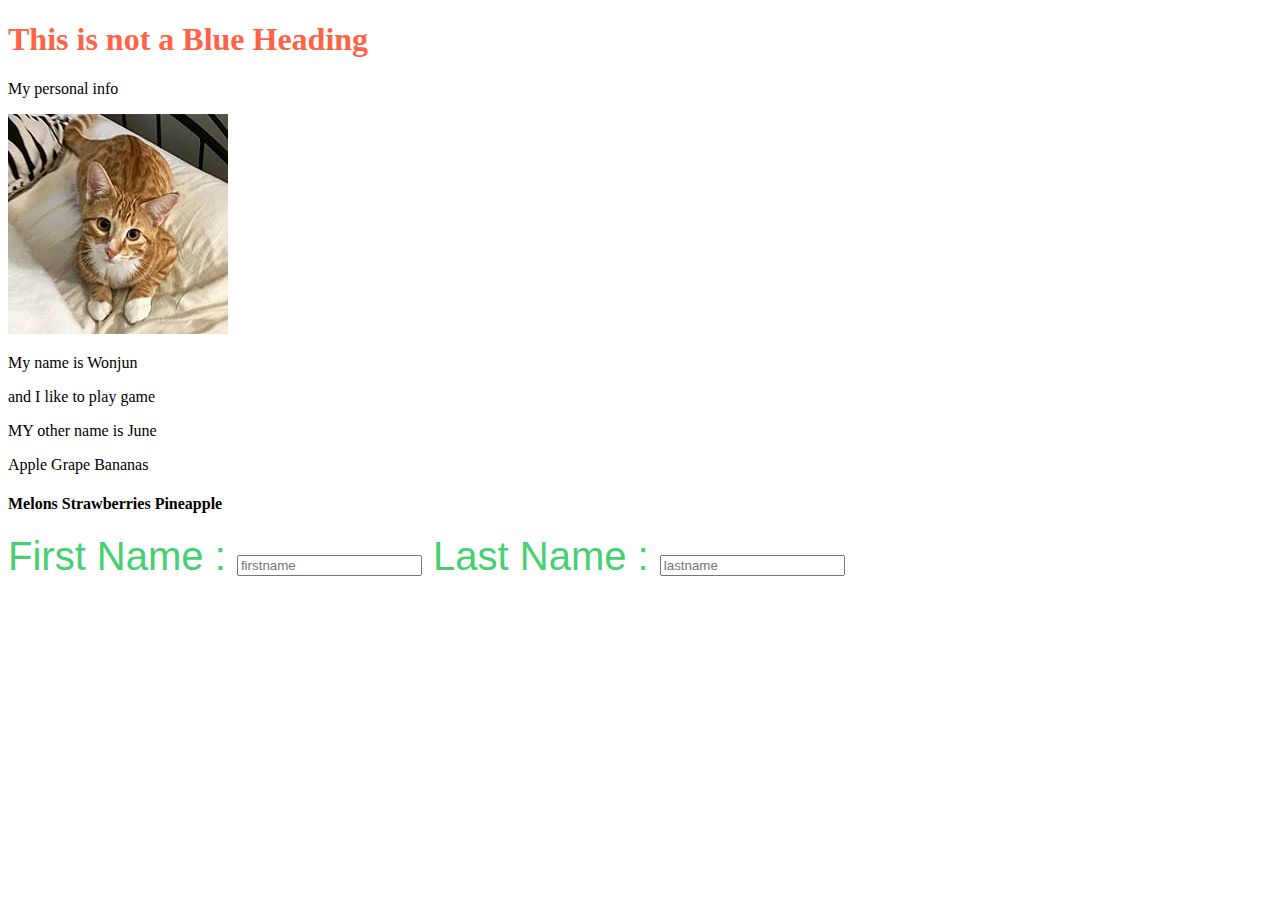
<file: d02/index.html>
<!DOCTYPE html>
<html lang="en" dir="ltr">
  <head>
    <meta charset="utf-8" />
    <title>Wonjun Choi</title>
    <link rel="stylesheet" href="./style.css" />
  </head>
  <body>
    <h1 style="color:tomato">This is not a Blue Heading</h1>

    <span id="person">
      <p>My personal info</p>
      <img src="./download.jfif" alt="Text" />
      <p id="name">My name is Wonjun</p>
      <p class="hobby">and I like to play game</p>
      <p class="hobby chores">MY other name is June</p>
    </span>
    <div>Apple Grape Bananas</div>
    <h4>Melons Strawberries Pineapple</h4>
    <form class="class1">
      <label for="">First Name : </label>
      <input type="text" name="firstName" placeholder="firstname" />
      <label for=""> Last Name : </label>
      <input type="text" name="lastName" placeholder="lastname" />
    </form>
  </body>
</html>
</file>
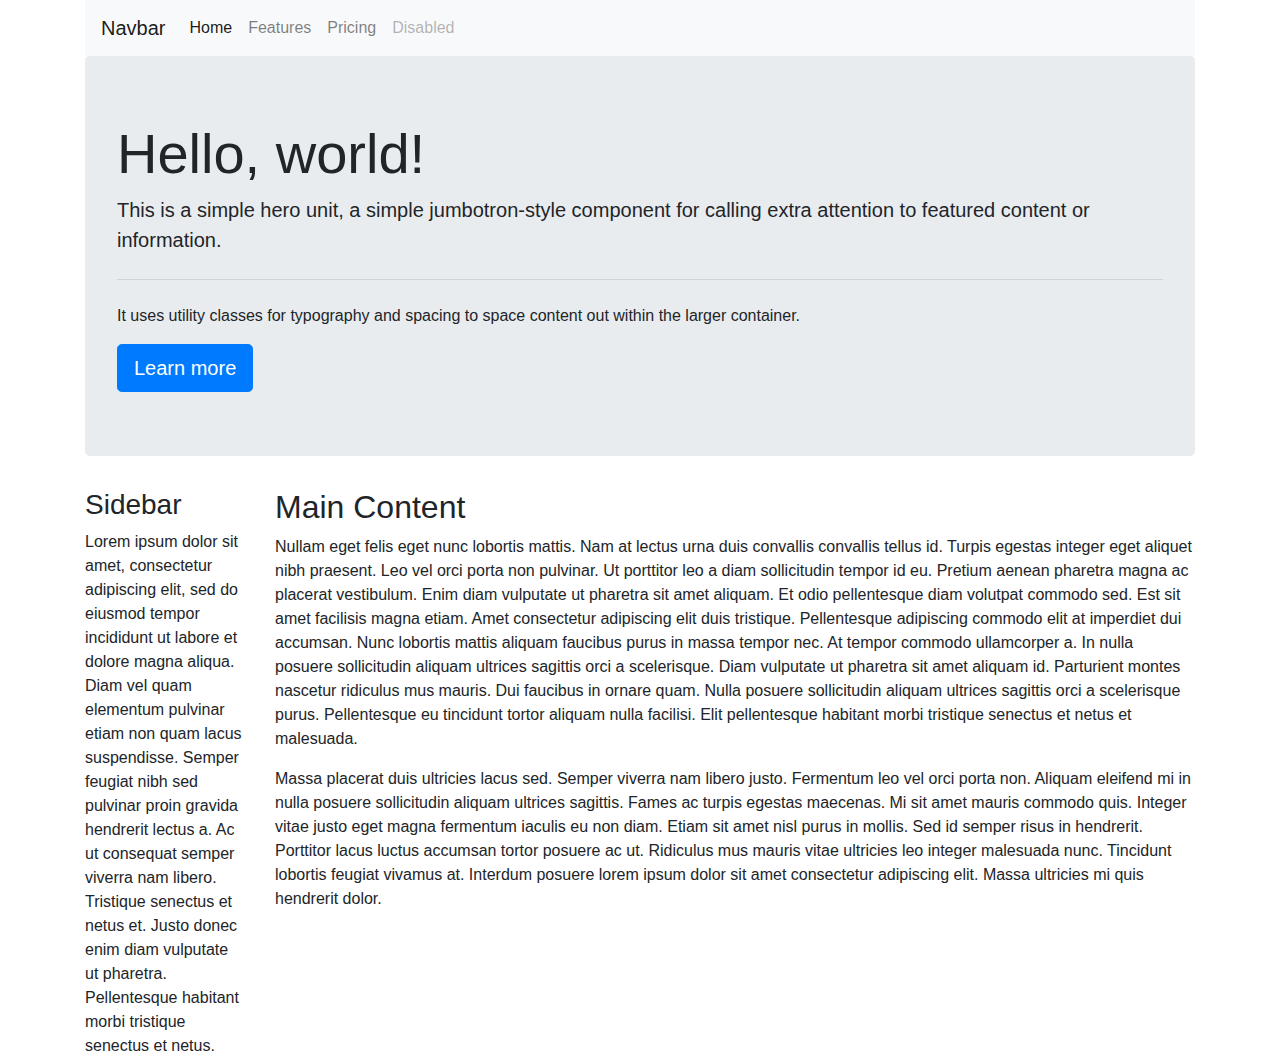
<file: d13/bootstrap_demo/index.html>
<!DOCTYPE html>
<html lang="en">
  <head>
    <!-- Required meta tags -->
    <meta charset="utf-8" />
    <meta
      name="viewport"
      content="width=device-width, initial-scale=1, shrink-to-fit=no"
    />

    <!-- Bootstrap CSS -->
    <link
      rel="stylesheet"
      href="https://stackpath.bootstrapcdn.com/bootstrap/4.3.1/css/bootstrap.min.css"
      integrity="sha384-ggOyR0iXCbMQv3Xipma34MD+dH/1fQ784/j6cY/iJTQUOhcWr7x9JvoRxT2MZw1T"
      crossorigin="anonymous"
    />

    <title>Hello, world!</title>
  </head>
  <body>
    <div class="container">
      <nav class="navbar navbar-expand-lg navbar-light bg-light">
        <a class="navbar-brand" href="#">Navbar</a>
        <button
          class="navbar-toggler"
          type="button"
          data-toggle="collapse"
          data-target="#navbarNav"
          aria-controls="navbarNav"
          aria-expanded="false"
          aria-label="Toggle navigation"
        >
          <span class="navbar-toggler-icon"></span>
        </button>
        <div class="collapse navbar-collapse" id="navbarNav">
          <ul class="navbar-nav">
            <li class="nav-item active">
              <a class="nav-link" href="#"
                >Home <span class="sr-only">(current)</span></a
              >
            </li>
            <li class="nav-item"><a class="nav-link" href="#">Features</a></li>
            <li class="nav-item"><a class="nav-link" href="#">Pricing</a></li>
            <li class="nav-item">
              <a
                class="nav-link disabled"
                href="#"
                tabindex="-1"
                aria-disabled="true"
                >Disabled</a
              >
            </li>
          </ul>
        </div>
      </nav>

      <div class="jumbotron">
        <h1 class="display-4">Hello, world!</h1>
        <p class="lead">
          This is a simple hero unit, a simple jumbotron-style component for
          calling extra attention to featured content or information.
        </p>
        <hr class="my-4" />
        <p>
          It uses utility classes for typography and spacing to space content
          out within the larger container.
        </p>
        <a class="btn btn-primary btn-lg" href="#" role="button">Learn more</a>
      </div>

      <div class="row">
        <div class="col-lg-2 col-md-4">
          <h3>Sidebar</h3>
          Lorem ipsum dolor sit amet, consectetur adipiscing elit, sed do
          eiusmod tempor incididunt ut labore et dolore magna aliqua. Diam vel
          quam elementum pulvinar etiam non quam lacus suspendisse. Semper
          feugiat nibh sed pulvinar proin gravida hendrerit lectus a. Ac ut
          consequat semper viverra nam libero. Tristique senectus et netus et.
          Justo donec enim diam vulputate ut pharetra. Pellentesque habitant
          morbi tristique senectus et netus.
        </div>

        <div class="col">
          <h2>Main Content</h2>
          <p>
            Nullam eget felis eget nunc lobortis mattis. Nam at lectus urna duis
            convallis convallis tellus id. Turpis egestas integer eget aliquet
            nibh praesent. Leo vel orci porta non pulvinar. Ut porttitor leo a
            diam sollicitudin tempor id eu. Pretium aenean pharetra magna ac
            placerat vestibulum. Enim diam vulputate ut pharetra sit amet
            aliquam. Et odio pellentesque diam volutpat commodo sed. Est sit
            amet facilisis magna etiam. Amet consectetur adipiscing elit duis
            tristique. Pellentesque adipiscing commodo elit at imperdiet dui
            accumsan. Nunc lobortis mattis aliquam faucibus purus in massa
            tempor nec. At tempor commodo ullamcorper a. In nulla posuere
            sollicitudin aliquam ultrices sagittis orci a scelerisque. Diam
            vulputate ut pharetra sit amet aliquam id. Parturient montes
            nascetur ridiculus mus mauris. Dui faucibus in ornare quam. Nulla
            posuere sollicitudin aliquam ultrices sagittis orci a scelerisque
            purus. Pellentesque eu tincidunt tortor aliquam nulla facilisi. Elit
            pellentesque habitant morbi tristique senectus et netus et
            malesuada.
          </p>
          <p>
            Massa placerat duis ultricies lacus sed. Semper viverra nam libero
            justo. Fermentum leo vel orci porta non. Aliquam eleifend mi in
            nulla posuere sollicitudin aliquam ultrices sagittis. Fames ac
            turpis egestas maecenas. Mi sit amet mauris commodo quis. Integer
            vitae justo eget magna fermentum iaculis eu non diam. Etiam sit amet
            nisl purus in mollis. Sed id semper risus in hendrerit. Porttitor
            lacus luctus accumsan tortor posuere ac ut. Ridiculus mus mauris
            vitae ultricies leo integer malesuada nunc. Tincidunt lobortis
            feugiat vivamus at. Interdum posuere lorem ipsum dolor sit amet
            consectetur adipiscing elit. Massa ultricies mi quis hendrerit
            dolor.
          </p>
        </div>
      </div>
    </div>

    <!-- Optional JavaScript -->
    <!-- jQuery first, then Popper.js, then Bootstrap JS -->
    <script
      src="https://code.jquery.com/jquery-3.3.1.slim.min.js"
      integrity="sha384-q8i/X+965DzO0rT7abK41JStQIAqVgRVzpbzo5smXKp4YfRvH+8abtTE1Pi6jizo"
      crossorigin="anonymous"
    ></script>
    <script
      src="https://cdnjs.cloudflare.com/ajax/libs/popper.js/1.14.7/umd/popper.min.js"
      integrity="sha384-UO2eT0CpHqdSJQ6hJty5KVphtPhzWj9WO1clHTMGa3JDZwrnQq4sF86dIHNDz0W1"
      crossorigin="anonymous"
    ></script>
    <script
      src="https://stackpath.bootstrapcdn.com/bootstrap/4.3.1/js/bootstrap.min.js"
      integrity="sha384-JjSmVgyd0p3pXB1rRibZUAYoIIy6OrQ6VrjIEaFf/nJGzIxFDsf4x0xIM+B07jRM"
      crossorigin="anonymous"
    ></script>
  </body>
</html>
</file>
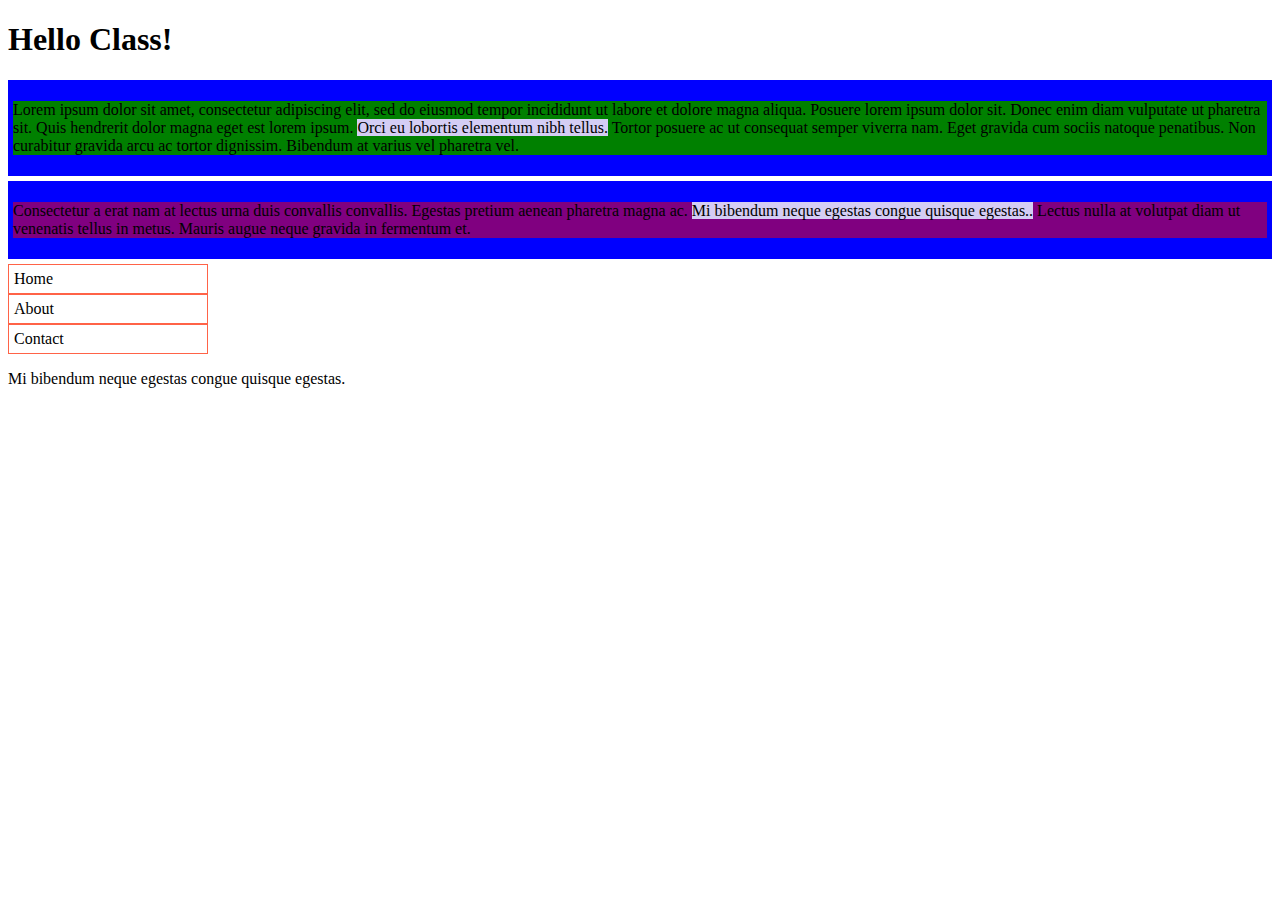
<file: d02/demo.html>
<!DOCTYPE html>
<html lang="en" dir="ltr">
  <head>
    <meta charset="utf-8" />
    <title></title>
    <link rel="stylesheet" href="./style.css" />
  </head>
  <body>
    <div class="header"><h1>Hello Class!</h1></div>
    <div class="content">
      <p id="may">
        Lorem ipsum dolor sit amet, consectetur adipiscing elit, sed do eiusmod
        tempor incididunt ut labore et dolore magna aliqua. Posuere lorem ipsum
        dolor sit. Donec enim diam vulputate ut pharetra sit. Quis hendrerit
        dolor magna eget est lorem ipsum.
        <span class="highlight">Orci eu lobortis elementum nibh tellus.</span>
        Tortor posuere ac ut consequat semper viverra nam. Eget gravida cum
        sociis natoque penatibus. Non curabitur gravida arcu ac tortor
        dignissim. Bibendum at varius vel pharetra vel.
      </p>
    </div>
    <div class="content">
      <p id="june">
        Consectetur a erat nam at lectus urna duis convallis convallis. Egestas
        pretium aenean pharetra magna ac.
        <span class="highlight"
          >Mi bibendum neque egestas congue quisque egestas..</span
        >
        Lectus nulla at volutpat diam ut venenatis tellus in metus. Mauris augue
        neque gravida in fermentum et.
      </p>
    </div>
    <div class="sidebar">
      <ul>
        <li>Home</li>
        <li>About</li>
        <li>Contact</li>
      </ul>
    </div>
    <div class="footer">
      <p>Mi bibendum neque egestas congue quisque egestas.</p>
    </div>
  </body>
</html>
</file>
<file: d02/style.css>
@import url("https://fonts.googleapis.com/css?family=Lobster&display=swap");

form {
  font-size: 40px;
  font-family: sans-serif;
  color: #47cf73;
}

.foods {
  font-family: "Lobster", cursive;
  font-size: 5em;
}

.foods li {
  border: 5px solid black;
  padding: 15px 30px 20px 5px;
  /* TRBL: Top Right Bottom Left  */
  margin: 15px 30px 20px 5px;
  /* margin-top: 20px;
  margin-bottom: 2px; */
}

img.placeholder {
  display: inline;
  border: 5px solid tomato;
  padding: 10px;
  height: 500px;
  width: 250px;
}

.content {
  background-color: blue;
  padding: 5px;
  margin-bottom: 5px;
}

#may {
  background-color: green;
}

#june {
  background-color: purple;
}

span.highlight {
  background-color: #d4cdf4;
}

.sidebar {
  width: 200px;
}

.sidebar ul {
  list-style-type: none;
  margin: 0;
  padding: 0;
}

.sidebar li {
  border: 1px solid tomato;
  padding: 5px;
}
</file>
